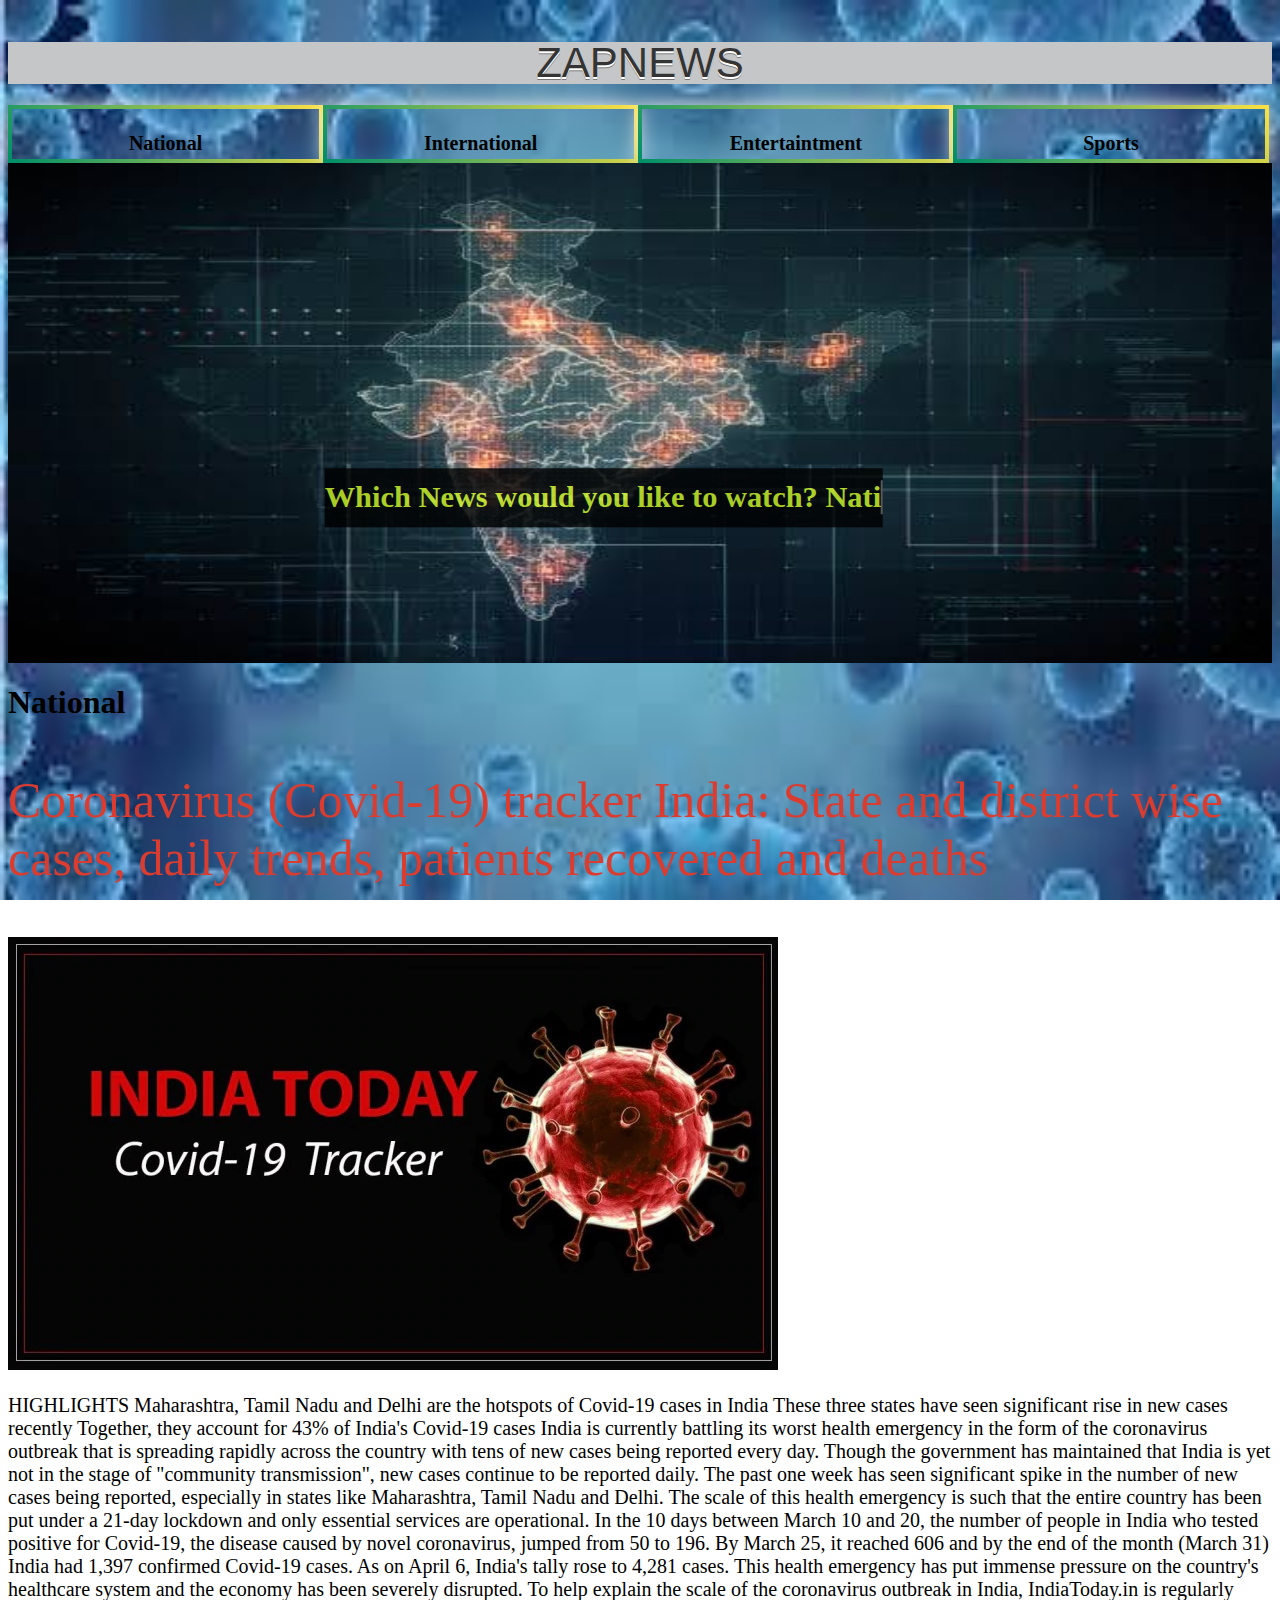
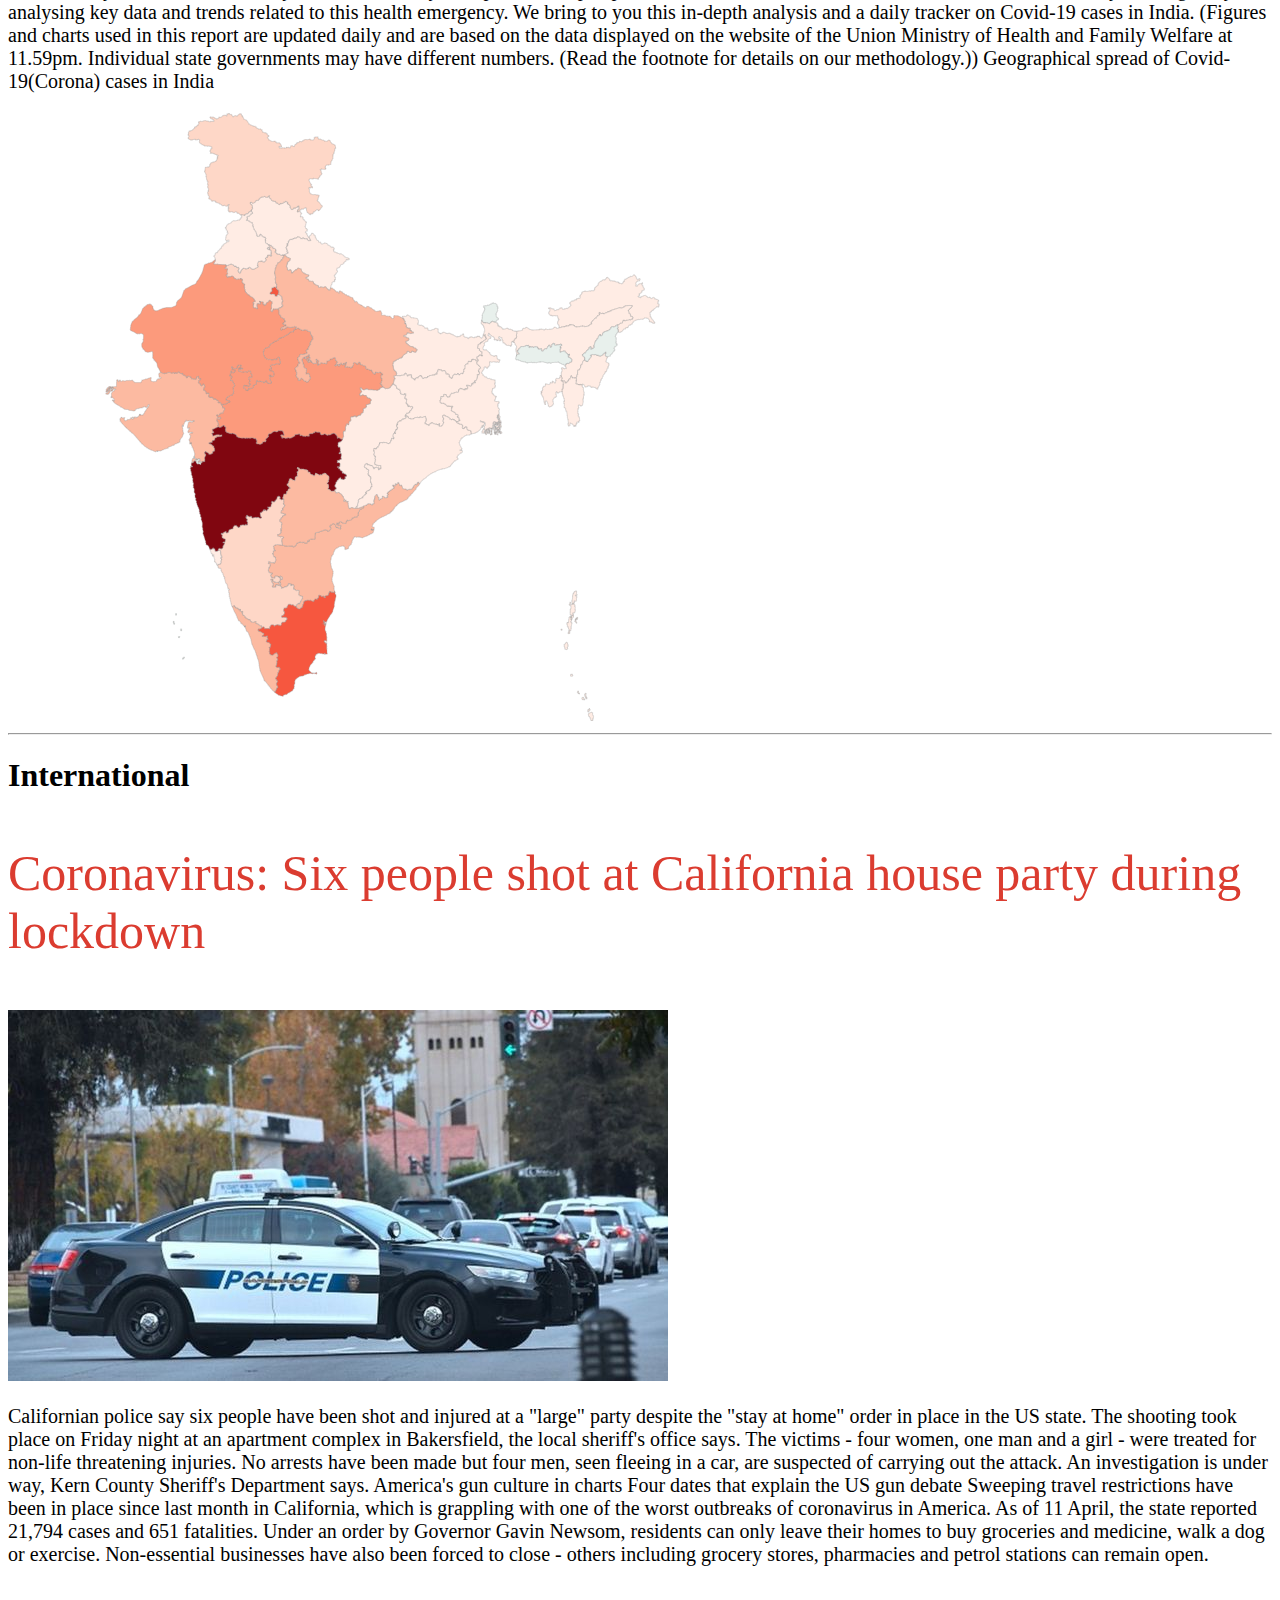
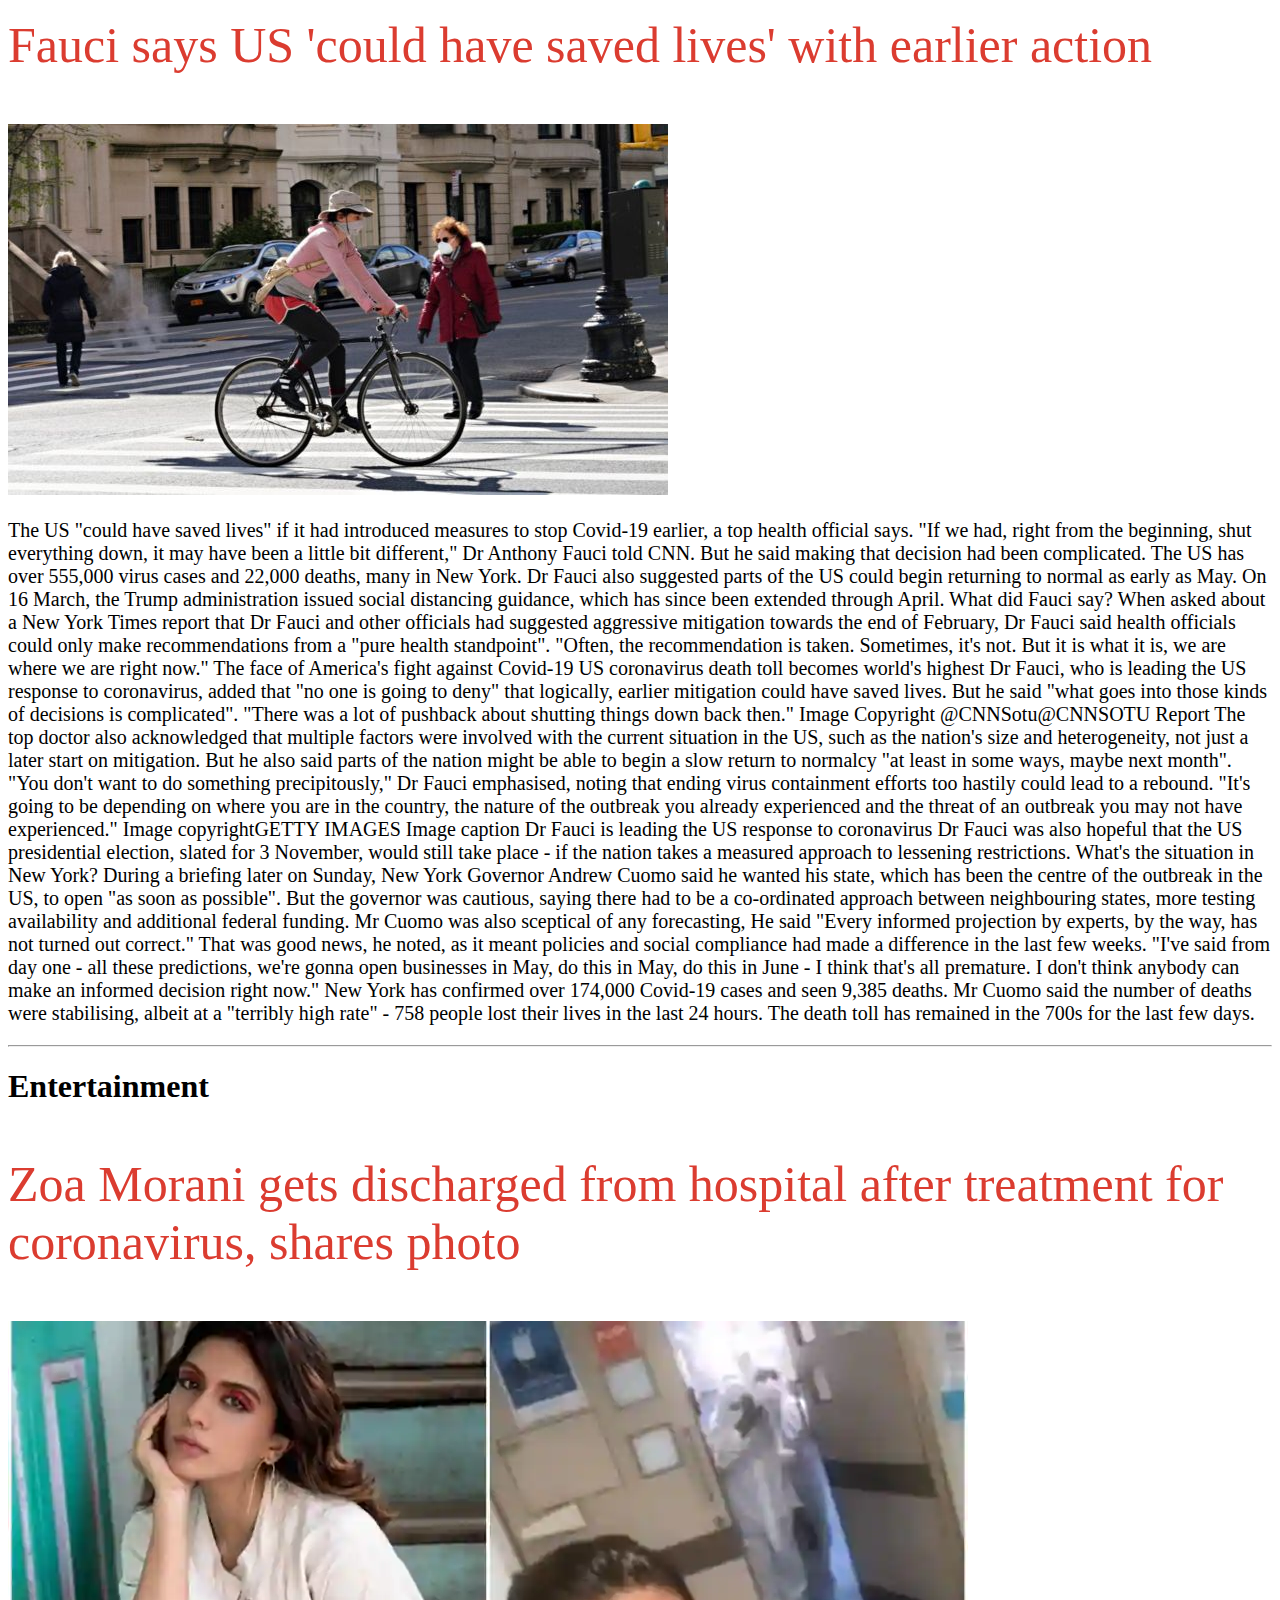
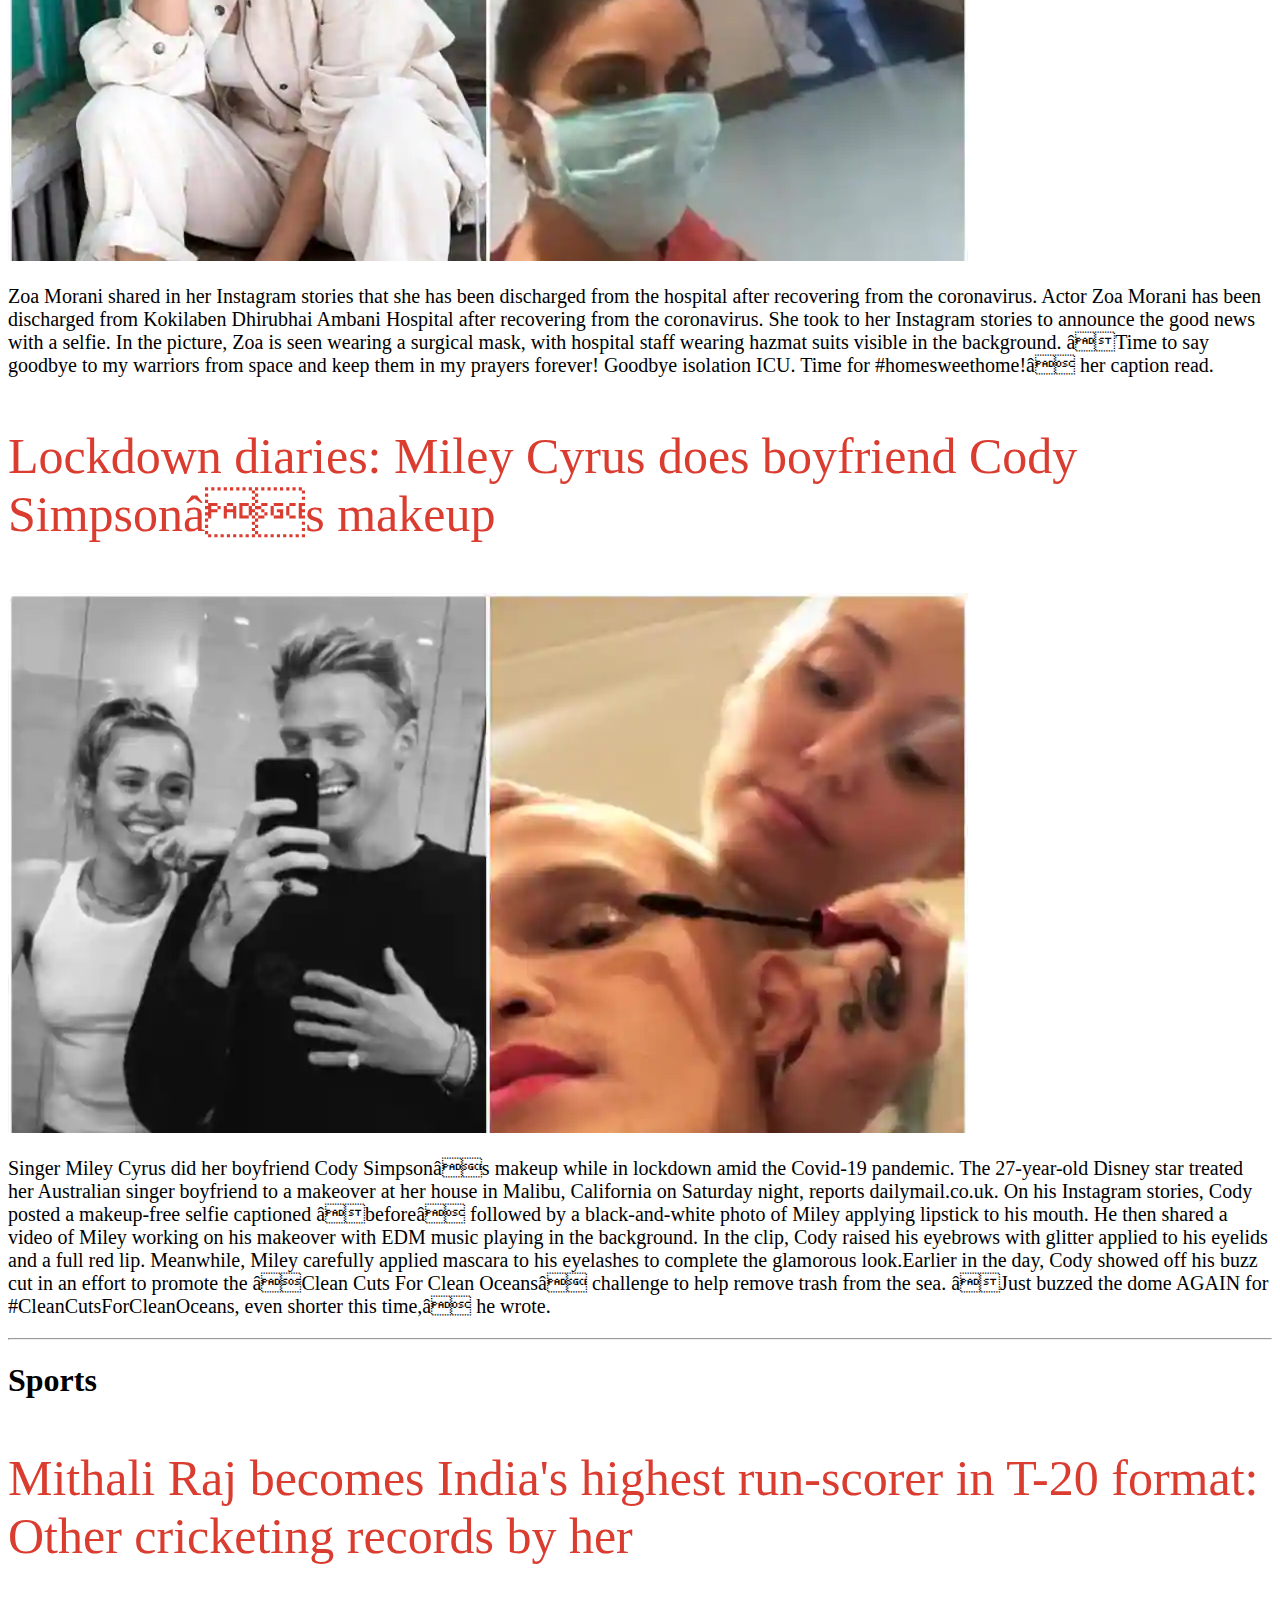
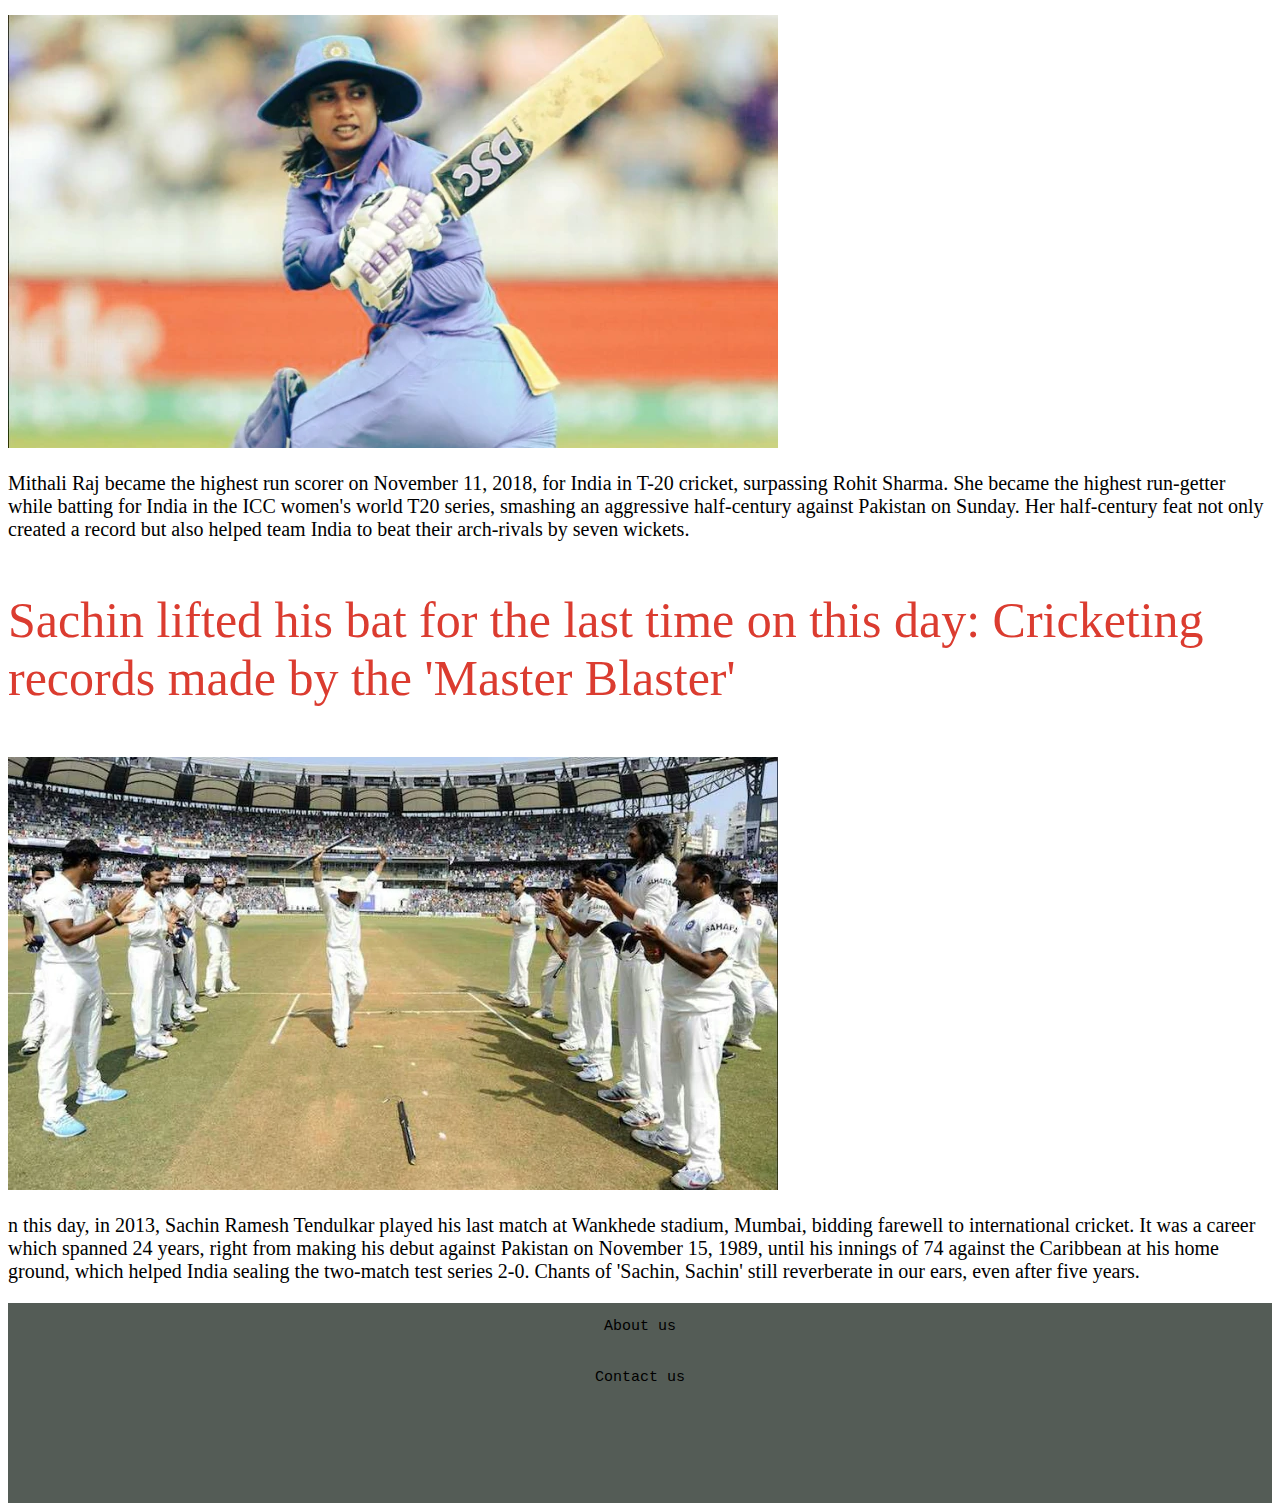
<file: index.html>
<!DOCTYPE html>
<html>

<head>
  <title>Media</title>
  <meta name="viewport" content="width=device-width, initial-scale=1">
  <meta content="text/html; charset=iso-8859-2" http-equiv="Content-Type">
  <link rel="stylesheet" type="text/css" href="main.css">
  <link href="https://fonts.googleapis.com/css?family=Raleway:200,100,400" rel="stylesheet" type="text/css" />
</head>

<body>

<div class="Heading"><center>ZapNews</center></div>

<div class="header_tabs" id="myHeader">
    <div class="tablink"><a href="#n1"><center>National</center></a></div>
    <div class="tablink"><a href="#n2"><center>International</center></a></div>
    <div class="tablink"><a href="#n3"><center>Entertaintment</center></a></div>
    <div class="tablink"><a href="#n4"><center>Sports</a></center></div>
</div>

<div class="header_contents">

  <img class="mySlides" src="img5.jpg">
  <img class="mySlides" src="img2.JPG">
  <img class="mySlides" src="img3.jpg">
  <img class="mySlides" src="img4.jpg">

  <div class="typewriting">
     <h1>Which News would you like to watch?
     <span
        class="txt-rotate"
        data-period="2000"
        data-rotate='[ "National.", "International.", "Entertaintment.", "Sports.   " ]'>
      </span>
      </h1>
  </div>
</div>

<div class="News">
<div class="National">
  <h1 id="n1">National</h1>
  <p class="headline">Coronavirus (Covid-19) tracker India: State and district wise cases, daily trends, patients recovered and deaths</p>
  <img src="nation1.webp">
  <p class="con">HIGHLIGHTS
Maharashtra, Tamil Nadu and Delhi are the hotspots of Covid-19 cases in India
These three states have seen significant rise in new cases recently
Together, they account for 43% of India's Covid-19 cases
India is currently battling its worst health emergency in the form of the coronavirus outbreak that is spreading rapidly across the country with tens of new cases being reported every day. Though the government has maintained that India is yet not in the stage of "community transmission", new cases continue to be reported daily. The past one week has seen significant spike in the number of new cases being reported, especially in states like Maharashtra, Tamil Nadu and Delhi. The scale of this health emergency is such that the entire country has been put under a 21-day lockdown and only essential services are operational.

In the 10 days between March 10 and 20, the number of people in India who tested positive for Covid-19, the disease caused by novel coronavirus, jumped from 50 to 196. By March 25, it reached 606 and by the end of the month (March 31) India had 1,397 confirmed Covid-19 cases. As on April 6, India's tally rose to 4,281 cases.

This health emergency has put immense pressure on the country's healthcare system and the economy has been severely disrupted. To help explain the scale of the coronavirus outbreak in India, IndiaToday.in is regularly analysing key data and trends related to this health emergency. We bring to you this in-depth analysis and a daily tracker on Covid-19 cases in India.

(Figures and charts used in this report are updated daily and are based on the data displayed on the website of the Union Ministry of Health and Family Welfare at 11.59pm. Individual state governments may have different numbers. (Read the footnote for details on our methodology.))

Geographical spread of Covid-19(Corona) cases in India</p>
<img src="nation2.png">
</div>

<hr>

<div class="InterNational">
  <h1 id="n2">International</h1>
  <p class="headline"> Coronavirus: Six people shot at California house party during lockdown</p>
  <img src="int1.jpg">
  <p class="con">Californian police say six people have been shot and injured at a "large" party despite the "stay at home" order in place in the US state.

The shooting took place on Friday night at an apartment complex in Bakersfield, the local sheriff's office says.

The victims - four women, one man and a girl - were treated for non-life threatening injuries.

No arrests have been made but four men, seen fleeing in a car, are suspected of carrying out the attack.

An investigation is under way, Kern County Sheriff's Department says.

America's gun culture in charts
Four dates that explain the US gun debate
Sweeping travel restrictions have been in place since last month in California, which is grappling with one of the worst outbreaks of coronavirus in America. As of 11 April, the state reported 21,794 cases and 651 fatalities.

Under an order by Governor Gavin Newsom, residents can only leave their homes to buy groceries and medicine, walk a dog or exercise.

Non-essential businesses have also been forced to close - others including grocery stores, pharmacies and petrol stations can remain open.</p>

<p class="headline"> Fauci says US 'could have saved lives' with earlier action</p>
<img src="int2.jpg">
<p class="con"> The US "could have saved lives" if it had introduced measures to stop Covid-19 earlier, a top health official says.

"If we had, right from the beginning, shut everything down, it may have been a little bit different," Dr Anthony Fauci told CNN. But he said making that decision had been complicated.

The US has over 555,000 virus cases and 22,000 deaths, many in New York.

Dr Fauci also suggested parts of the US could begin returning to normal as early as May.

On 16 March, the Trump administration issued social distancing guidance, which has since been extended through April.

What did Fauci say?
When asked about a New York Times report that Dr Fauci and other officials had suggested aggressive mitigation towards the end of February, Dr Fauci said health officials could only make recommendations from a "pure health standpoint".

"Often, the recommendation is taken. Sometimes, it's not. But it is what it is, we are where we are right now."

The face of America's fight against Covid-19
US coronavirus death toll becomes world's highest
Dr Fauci, who is leading the US response to coronavirus, added that "no one is going to deny" that logically, earlier mitigation could have saved lives.

But he said "what goes into those kinds of decisions is complicated".

"There was a lot of pushback about shutting things down back then."

Image Copyright @CNNSotu@CNNSOTU
Report
The top doctor also acknowledged that multiple factors were involved with the current situation in the US, such as the nation's size and heterogeneity, not just a later start on mitigation.

But he also said parts of the nation might be able to begin a slow return to normalcy "at least in some ways, maybe next month".

"You don't want to do something precipitously," Dr Fauci emphasised, noting that ending virus containment efforts too hastily could lead to a rebound.

"It's going to be depending on where you are in the country, the nature of the outbreak you already experienced and the threat of an outbreak you may not have experienced."

Image copyrightGETTY IMAGES
Image caption
Dr Fauci is leading the US response to coronavirus
Dr Fauci was also hopeful that the US presidential election, slated for 3 November, would still take place - if the nation takes a measured approach to lessening restrictions.

What's the situation in New York?
During a briefing later on Sunday, New York Governor Andrew Cuomo said he wanted his state, which has been the centre of the outbreak in the US, to open "as soon as possible".

But the governor was cautious, saying there had to be a co-ordinated approach between neighbouring states, more testing availability and additional federal funding.

Mr Cuomo was also sceptical of any forecasting, He said "Every informed projection by experts, by the way, has not turned out correct."

That was good news, he noted, as it meant policies and social compliance had made a difference in the last few weeks.

"I've said from day one - all these predictions, we're gonna open businesses in May, do this in May, do this in June - I think that's all premature. I don't think anybody can make an informed decision right now."

New York has confirmed over 174,000 Covid-19 cases and seen 9,385 deaths.

Mr Cuomo said the number of deaths were stabilising, albeit at a "terribly high rate" - 758 people lost their lives in the last 24 hours. The death toll has remained in the 700s for the last few days.</p>
</div>

<hr>  

<div class="Entertaintment">
  <h1 id="n3">Entertainment</h1>
  <p class="headline"> Zoa Morani gets discharged from hospital after treatment for coronavirus, shares photo</p>
  <img src="ent1.webp">
  <p class="con"> Zoa Morani shared in her Instagram stories that she has been discharged from the hospital after recovering from the coronavirus.
  Actor Zoa Morani has been discharged from Kokilaben Dhirubhai Ambani Hospital after recovering from the coronavirus. She took to her Instagram stories to announce the good news with a selfie.

  In the picture, Zoa is seen wearing a surgical mask, with hospital staff wearing hazmat suits visible in the background. “Time to say goodbye to my warriors from space and keep them in my prayers forever! Goodbye isolation ICU. Time for #homesweethome!” her caption read.</p>

  <p class="headline"> Lockdown diaries: Miley Cyrus does boyfriend Cody Simpson’s makeup</p>
  <img src="ent2.webp">
  <p class="con"> Singer Miley Cyrus did her boyfriend Cody Simpson’s makeup while in lockdown amid the Covid-19 pandemic. The 27-year-old Disney star treated her Australian singer boyfriend to a makeover at her house in Malibu, California on Saturday night, reports dailymail.co.uk.

On his Instagram stories, Cody posted a makeup-free selfie captioned “before” followed by a black-and-white photo of Miley applying lipstick to his mouth.

He then shared a video of Miley working on his makeover with EDM music playing in the background. In the clip, Cody raised his eyebrows with glitter applied to his eyelids and a full red lip. Meanwhile, Miley carefully applied mascara to his eyelashes to complete the glamorous look.Earlier in the day, Cody showed off his buzz cut in an effort to promote the ‘Clean Cuts For Clean Oceans’ challenge to help remove trash from the sea. “Just buzzed the dome AGAIN for #CleanCutsForCleanOceans, even shorter this time,” he wrote.</p>
  
</div>

<hr>  

<div class="Sports">
  <h1 id="n4">Sports</h1>
  <p class="headline">Mithali Raj becomes India's highest run-scorer in T-20 format: Other cricketing records by her</p>
  <img src="sport1.webp">
  <p class="con"><span>M</span>ithali Raj became the highest run scorer on November 11, 2018, for India in T-20 cricket, surpassing Rohit Sharma.

She became the highest run-getter while batting for India in the ICC women's world T20 series, smashing an aggressive half-century against Pakistan on Sunday.

Her half-century feat not only created a record but also helped team India to beat their arch-rivals by seven wickets.</p>

  <p class="headline">Sachin lifted his bat for the last time on this day: Cricketing records made by the 'Master Blaster'</p>
  <img src="sport2.webp">
  <p class="con">n this day, in 2013, Sachin Ramesh Tendulkar played his last match at Wankhede stadium, Mumbai, bidding farewell to international cricket.

It was a career which spanned 24 years, right from making his debut against Pakistan on November 15, 1989, until his innings of 74 against the Caribbean at his home ground, which helped India sealing the two-match test series 2-0.

Chants of 'Sachin, Sachin' still reverberate in our ears, even after five years.</p>
  
</div>
</div>

<div class="foot">
  <pre><center><a href="about.html">About us</a></center>
  <center><a href="about.html">Contact us</a></center></pre>
</div>


<script type="text/javascript">
  var myIndex = 0;
  carousel();

  function carousel() 
  {
    var i;
    var x = document.getElementsByClassName("mySlides");
    
    for (i = 0; i < x.length; i++) 
    {
      x[i].style.display = "none";  
    }
  
    myIndex++;
    if (myIndex > x.length) {myIndex = 1}    
    x[myIndex-1].style.display = "block";  
    setTimeout(carousel, 7000);
  }

  var TxtRotate = function(el, toRotate, period) {
  this.toRotate = toRotate;
  this.el = el;
  this.loopNum = 0;
  this.period = parseInt(period, 10) || 1000;
  this.txt = '';
  this.tick();
  this.isDeleting = false;
};

TxtRotate.prototype.tick = function() {
  var i = this.loopNum % this.toRotate.length;
  var fullTxt = this.toRotate[i];

  if (this.isDeleting) {
    this.txt = fullTxt.substring(0, this.txt.length - 1);
  } else {
    this.txt = fullTxt.substring(0, this.txt.length + 1);
  }

  this.el.innerHTML = '<span class="wrap">'+this.txt+'</span>';

  var that = this;
  var delta = 300 - Math.random() * 100;

  if (this.isDeleting) { delta /= 2; }

  if (!this.isDeleting && this.txt === fullTxt) {
    delta = this.period;
    this.isDeleting = true;
  } else if (this.isDeleting && this.txt === '') {
    this.isDeleting = false;
    this.loopNum++;
    delta = 500;
  }

  setTimeout(function() {
    that.tick();
  }, delta);
};

window.onload = function() {
  var elements = document.getElementsByClassName('txt-rotate');
  for (var i=0; i<elements.length; i++) {
    var toRotate = elements[i].getAttribute('data-rotate');
    var period = elements[i].getAttribute('data-period');
    if (toRotate) {
      new TxtRotate(elements[i], JSON.parse(toRotate), period);
    }
  }
  // INJECT CSS
  var css = document.createElement("style");
  css.type = "text/css";
  css.innerHTML = ".txt-rotate > .wrap { border-right: 0.08em solid #666 }";
  document.body.appendChild(css);
};

window.onscroll = function() {myFunction()};

var header = document.getElementById("myHeader");
var sticky = header.offsetTop;

function myFunction() {
  if (window.pageYOffset > sticky) {
    header.classList.add("sticky");
  } else {
    header.classList.remove("sticky");
  }
}

</script>

</body>
</html>
</file>
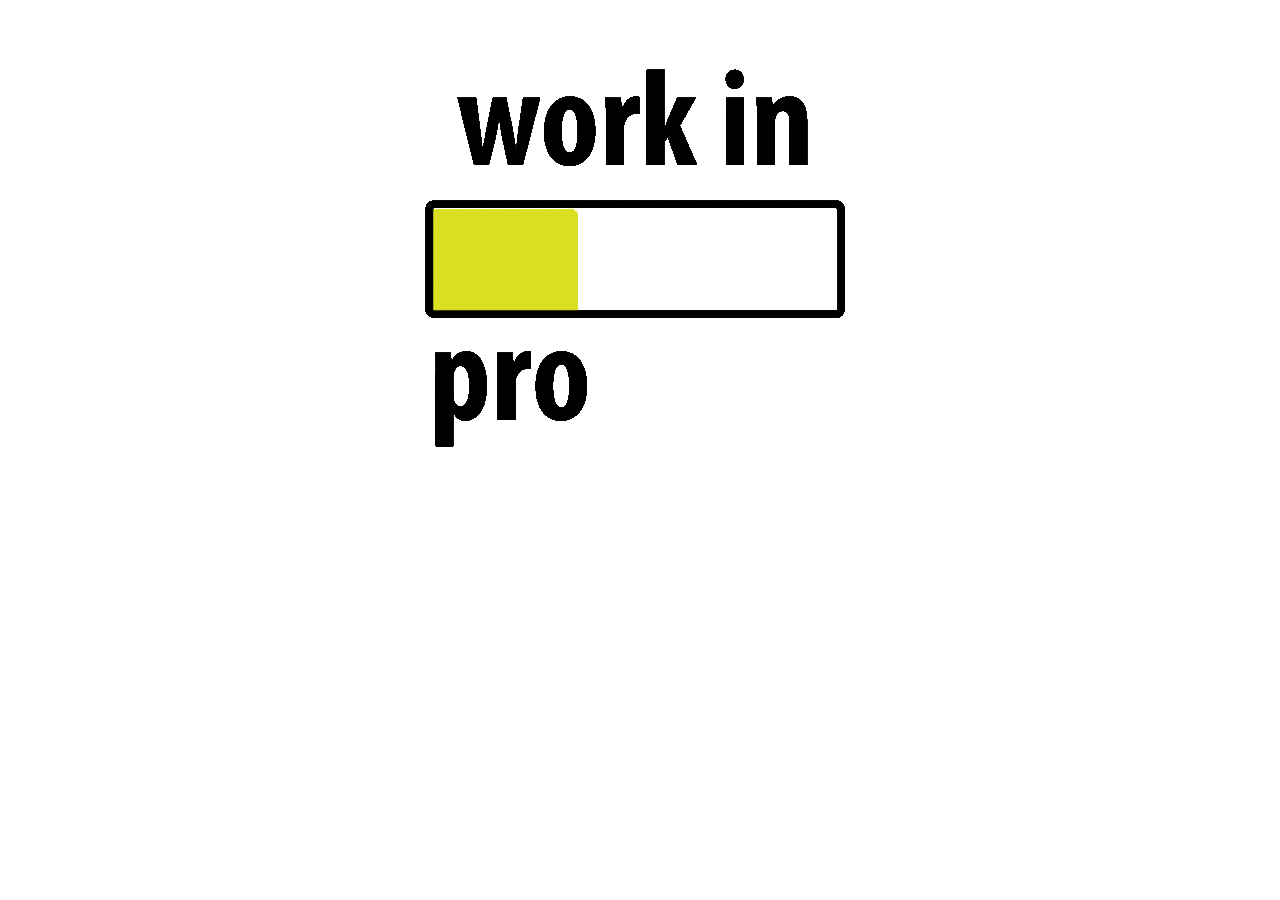
<file: about.html>
<!DOCTYPE html>
<html>
<head>
	<title>About_us</title>
	<style type="text/css">
		img{
			padding-top: 50px;
		}
	</style>
</head>
<body>
	<center><img src="about.gif"></center>
</body>
</html>
</file>
<file: main.css>
body {
	/*background-color: #e6eded;*/
  background-image: url('img.jpg');
  background-repeat: no-repeat;
  background-attachment: fixed;
  background-size: 100% 100%;
  
}

a {
  text-decoration: none;
  color: black;
  padding: 15px;
}

.Heading {
  margin: 1em 0 0.5em 0;
  color: #343434;
  font-weight: normal;
  font-family: 'Ultra', sans-serif;   
  font-size: 42px;
  line-height: 42px;
  text-transform: uppercase;
  text-shadow: 0 2px white, 0 3px #777;
  background-color:#c5c6c7;
}

.tablink{
  background-image: 
  color: #131226;
  border: 4px solid;
  border-image-source: linear-gradient(45deg, rgb(0,143,104), rgb(250,224,66));
  border-image-slice: 1;
  cursor: pointer; 
  float: left; 
  box-shadow: 0 0 20px #eee;
  border-radius: 5px;
  font-family: Garamond;
  font-weight: bolder;
  font-size:20px;
  width: 24.3%;
  height: 50px;
}

.mySlides {
	display:none;
}

.header_tabs {
	background:#bfb8b8;
}

.header_contents img{
	position: relative;
  	text-align: center;
	width: 100%;
	height:500px;
}

.sticky {
  position: fixed;
  top: 0;
  width: 100%;
}


.sticky + .content {
  padding-top: 102px;
}



.typewriting h1{
  font-weight: 200;
  margin: 0.4em 0;
  color: #D1F725;
  font-weight: bolder;
  font-size: 1.9em; 
}

.typewriting {
  	position: absolute;
  	top: 55%;
  	left: 45%;
  	transform: translate(-45%, -45%);
  	background-color: black;
  	opacity: 0.8;
}

.News h1{
  color: black;
  font-family: cursive;
}

.headline {
  color: #db3c30;
  font-size: 50px;
}

.con {
  font-size: 20px;
  color:black;
  font-family: times;
}

.foot
{
  background:#545c56;
  color: #faf9f5;
  height: 200px;
  font-family: times;
  font-size:15px;
}

.foot pre{
  padding:15px;
}
</file>
